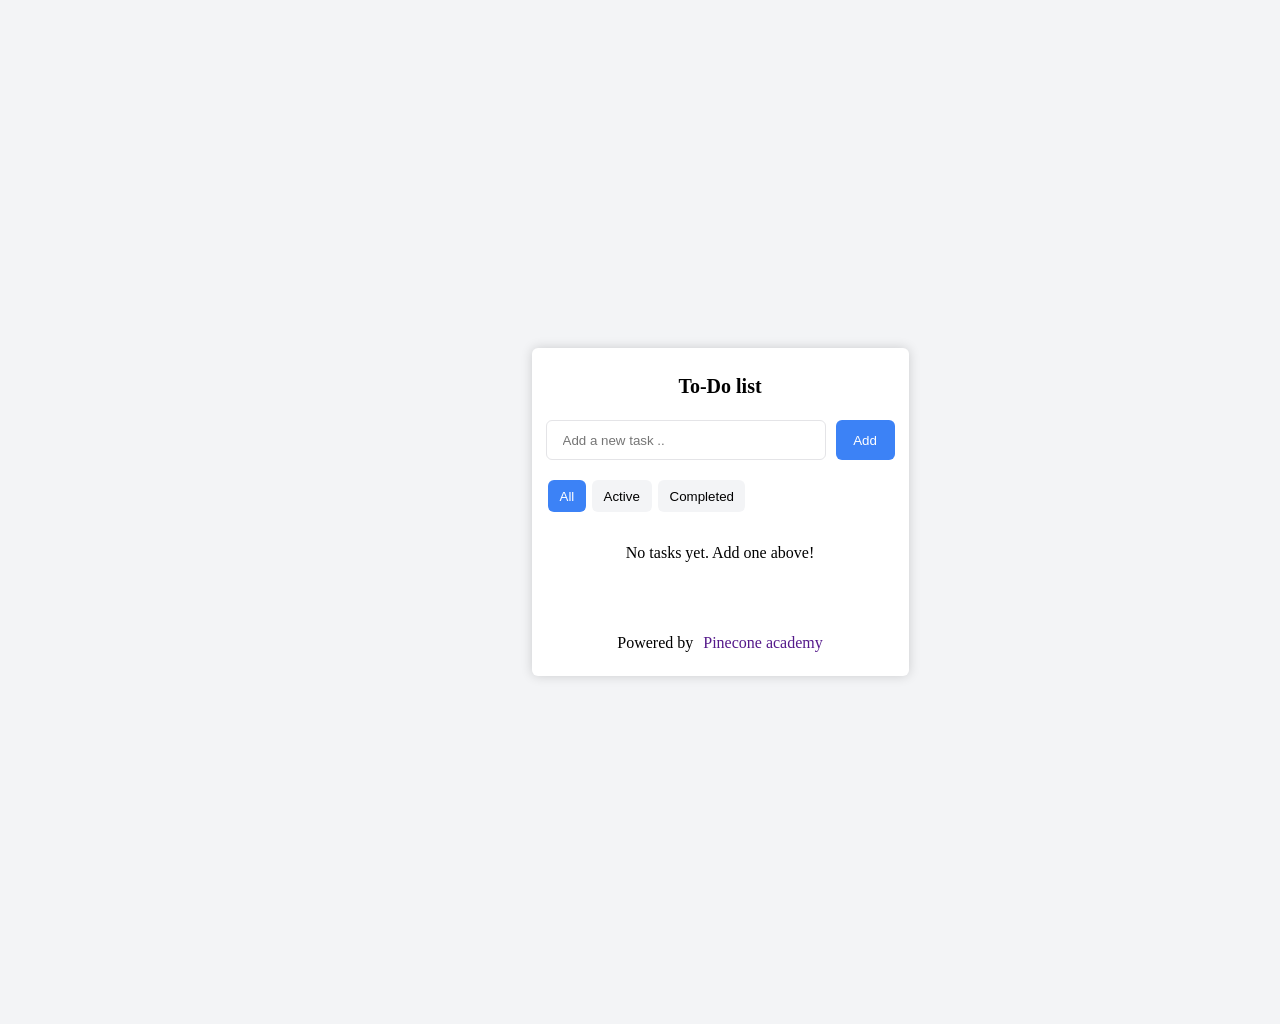
<file: index.html>
<!doctype html>
<html lang="en">
  <head>
    <meta charset="UTF-8" />
    <meta name="viewport" content="width=device-width, initial-scale=1.0" />
    <link rel="stylesheet" href="style.css" />
    <title>Document</title>
  </head>
  <body>
    <div class="browser">
      <div class="boardComp">
        <div class="container">
          <div class="input">
            <h3>To-Do list</h3>
            <div class="inputContainer">
              <input id="inputText" placeholder="Add a new task .." ></input>
              <button id="buttonContainer" onclick="mybutton()">Add</button>
            </div>
            <div class="filterContainer">
              <button class="tab1" onclick="showAll()">All</button>
              <button class="tab2" onclick="showActive()">Active</button>
              <button class="tab3" onclick="showCompleted()">Completed</button>
            </div>
          </div>
          <div class="taskContainer" id="container">No tasks yet. Add one above!
            <!-- <div id="taskItem">
                <div class="itemStyle">
                     <input type="checkbox">
                     <p></p>
                </div>
                <button class="delete">Delete</button>
            </div> -->
            <!-- <div id="taskInfo">
                <span id="taskCount"></span>
                div class="clear"
                <button id="  ">Clear completed</button>
            </div> -->

            
          </div>
          <div id="taskInfo"></div>
        </div>
        <div class="footerContainer">
          <div class="footerText">Powered by</div>
          <a style="text-decoration: none;" href="">Pinecone academy</a>
        </div>
      </div>
    </div>
    <script src="index.js"></script>
  </body>
</html>
</file>
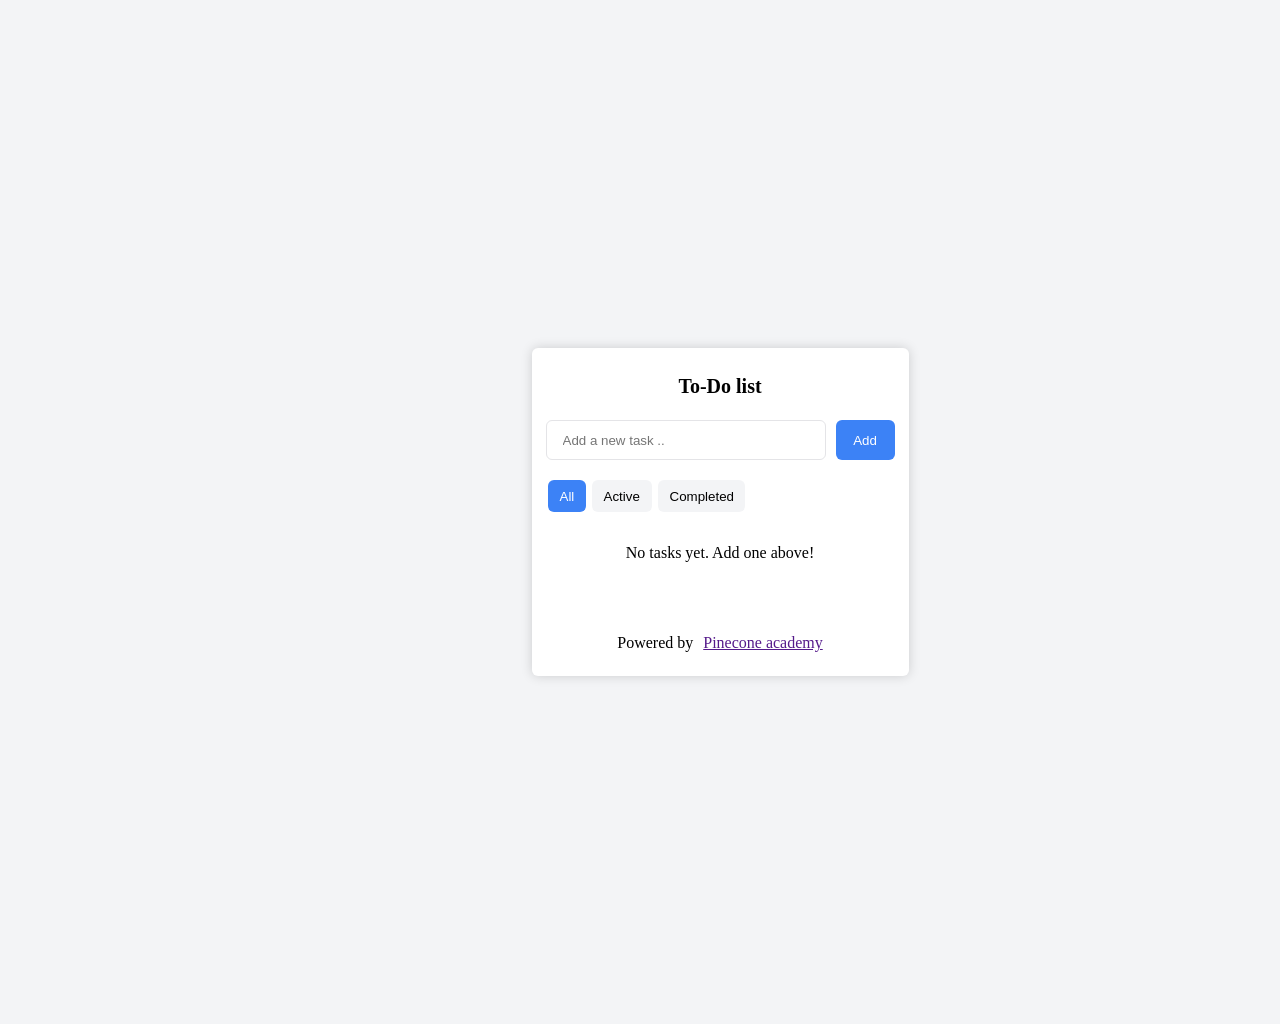
<file: 420class/index.html>
<!doctype html>
<html lang="en">
  <head>
    <meta charset="UTF-8" />
    <meta name="viewport" content="width=device-width, initial-scale=1.0" />
    <link rel="stylesheet" href="style.css" />
    <title>Document</title>
  </head>
  <body>
    <div class="browser">
      <div class="boardComp">
        <div class="container">
          <div class="input">
            <h3>To-Do list</h3>
            <div class="inputContainer">
              <input id="inputText" placeholder="Add a new task .." ></input>
              <button id="buttonContainer" onclick="mybutton()">Add</button>
            </div>
            <div class="filterContainer">
              <button class="tab1" onclick="showAll()">All</button>
              <button class="tab2" onclick="showActive()">Active</button>
              <button class="tab3" onclick="showCompleted()">Completed</button>
            </div>
          </div>
          <div class="taskContainer" id="container">No tasks yet. Add one above!
            <!-- <div id="taskItem">
                <div class="itemStyle">
                     <input type="checkbox">
                     <p></p>
                </div>
                <button class="delete">Delete</button>
            </div> -->
            <!-- <div id="taskInfo">
                <span id="taskCount"></span>
                div class="clear"
                <button id="  ">Clear completed</button>
            </div> -->

            
          </div>
          <div id="taskInfo"></div>
        </div>
        <div class="footerContainer">
          <div class="footerText">Powered by</div>
          <a href="">Pinecone academy</a>
        </div>
      </div>
    </div>
    <script src="index.js"></script>
  </body>
</html>
</file>
<file: style.css>
* {
  box-sizing: border-box;
  padding: 0%;
  margin: 0%;
}

.browser {
  width: 1440px;
  height: 1024px;
  display: flex;
  justify-content: center;
  background: #f3f4f6;
  align-items: center;
}
.boardComp {
  width: 377px;
  min-height: 290px;
  top: 140px;
  left: 532px;
  border-radius: 6px;
  padding-top: 24px;
  padding-right: 16px;
  padding-bottom: 24px;
  padding-left: 16px;
  gap: 40px;
  display: flex;
  justify-content: center;
  flex-direction: column;
  background: #ffffff;

  box-shadow: 0px 0px 12px 0px #00000029;
}

.container {
  width: 345px;

  gap: 32px;
  display: flex;
  justify-content: center;
  flex-direction: column;
  align-items: center;
  /* overflow-y: auto; */
}
.footerContainer {
  width: 345px;
  display: flex;
  justify-content: center;
  gap: 10px;
}
.input {
  display: flex;
  align-items: center;
  flex-direction: column;
  gap: 20px;
}
h3 {
  font-family: Inter;
  font-weight: 600;
  font-style: Semi Bold;
  font-size: 20px;

  line-height: 28px;
  letter-spacing: -2.5%;
  text-align: center;
}
.inputContainer {
  display: flex;
  gap: 10px;
}
#inputText {
  width: 280px;
  height: 40px;
  border-radius: 6px;
  padding-top: 8px;
  padding-right: 16px;
  padding-bottom: 8px;
  padding-left: 16px;
  border-width: 1px;
  color: #71717a;
  border: 1px solid var(--border-border-border, #e4e4e7);
}
#buttonContainer {
  width: 59px;
  height: 40px;
  border-radius: 6px;
  padding-top: 8px;
  padding-right: 16px;
  padding-bottom: 8px;
  padding-left: 16px;
  gap: 10px;
  color: white;
  background: #3c82f6;
  border: none;
}

.filterContainer {
  display: flex;
  width: 345px;
  height: 32px;
  gap: 6px;
}
.tab1 {
  width: 38px;
  height: 32px;
  border-radius: 6px;
  padding-top: 4px;
  padding-right: 12px;
  padding-bottom: 4px;
  padding-left: 12px;
  gap: 10px;

  border: none;
  background: #3c82f6;
  color: white;
}

.tab2 {
  width: 60px;
  height: 32px;
  border-radius: 6px;
  padding-top: 4px;
  padding-right: 12px;
  padding-bottom: 4px;
  padding-left: 12px;
  gap: 10px;
  background: #f3f4f6;
  border: none;
}
.tab3 {
  width: 87px;
  height: 32px;
  border-radius: 6px;
  padding-top: 4px;
  padding-right: 12px;
  padding-bottom: 4px;
  padding-left: 12px;
  gap: 10px;
  background: #f3f4f6;
  border: none;
}

.taskItem {
  width: 345px;
  height: 62px;
  border-radius: radius/rounded-md;
  gap: 30px;
  padding: 16px;
  background: #f9fafb;
  display: flex;
  display: flex;
  justify-content: space-between;
  align-items: center;
  /* overflow: hidden; */
}
.itemStyle {
  gap: 10px;
}
button {
  width: 67px;
  height: 29px;
  border-radius: 6px;
  padding-top: 6px;
  padding-right: 12px;
  padding-bottom: 6px;
  padding-left: 12px;
  gap: 10px;
  border: none;
  /* color: red; */
  background: #fef2f2;

  border: none;
}

.taskContainer {
  display: flex;
  justify-content: center;
  align-items: center;
  flex-direction: column;
}

.taskItem button {
  display: none;
  border: none;
  color: red;
}
.taskItem button:hover {
  display: block;
  /* background-color: #cc0000; Илүү бараан улаан болно */
}
.taskItem:hover button {
  display: block;
}

.itemStyle {
  display: flex;
  justify-content: space-between;
}
#taskInfo {
  display: flex;
  justify-content: space-between;
  align-items: center;
  width: 345px;
}
span {
  color: #6b7280;
  font-family: Inter;
  font-weight: 400;
  font-style: Regular;
  font-size: 14px;
  leading-trim: NONE;
  line-height: 100%;
  letter-spacing: 0%;
}

#clear {
  color: red;
  background: none;
  width: 140px;
}
.taskDelete {
  color: red;
  width: 140px;
}
</file>
<file: 420class/style.css>
* {
  box-sizing: border-box;
  padding: 0%;
  margin: 0%;
}

.browser {
  width: 1440px;
  height: 1024px;
  display: flex;
  justify-content: center;
  background: #f3f4f6;
  align-items: center;
}
.boardComp {
  width: 377px;
  min-height: 290px;
  top: 140px;
  left: 532px;
  border-radius: 6px;
  padding-top: 24px;
  padding-right: 16px;
  padding-bottom: 24px;
  padding-left: 16px;
  gap: 40px;
  display: flex;
  justify-content: center;
  flex-direction: column;
  background: #ffffff;

  box-shadow: 0px 0px 12px 0px #00000029;
}

.container {
  width: 345px;

  gap: 32px;
  display: flex;
  justify-content: center;
  flex-direction: column;
  align-items: center;
  /* overflow-y: auto; */
}
.footerContainer {
  width: 345px;
  display: flex;
  justify-content: center;
  gap: 10px;
}
.input {
  display: flex;
  align-items: center;
  flex-direction: column;
  gap: 20px;
}
h3 {
  font-family: Inter;
  font-weight: 600;
  font-style: Semi Bold;
  font-size: 20px;

  line-height: 28px;
  letter-spacing: -2.5%;
  text-align: center;
}
.inputContainer {
  display: flex;
  gap: 10px;
}
#inputText {
  width: 280px;
  height: 40px;
  border-radius: 6px;
  padding-top: 8px;
  padding-right: 16px;
  padding-bottom: 8px;
  padding-left: 16px;
  border-width: 1px;
  color: #71717a;
  border: 1px solid var(--border-border-border, #e4e4e7);
}
#buttonContainer {
  width: 59px;
  height: 40px;
  border-radius: 6px;
  padding-top: 8px;
  padding-right: 16px;
  padding-bottom: 8px;
  padding-left: 16px;
  gap: 10px;
  color: white;
  background: #3c82f6;
  border: none;
}

.filterContainer {
  display: flex;
  width: 345px;
  height: 32px;
  gap: 6px;
}
.tab1 {
  width: 38px;
  height: 32px;
  border-radius: 6px;
  padding-top: 4px;
  padding-right: 12px;
  padding-bottom: 4px;
  padding-left: 12px;
  gap: 10px;

  border: none;
  background: #3c82f6;
  color: white;
}

.tab2 {
  width: 60px;
  height: 32px;
  border-radius: 6px;
  padding-top: 4px;
  padding-right: 12px;
  padding-bottom: 4px;
  padding-left: 12px;
  gap: 10px;
  background: #f3f4f6;
  border: none;
}
.tab3 {
  width: 87px;
  height: 32px;
  border-radius: 6px;
  padding-top: 4px;
  padding-right: 12px;
  padding-bottom: 4px;
  padding-left: 12px;
  gap: 10px;
  background: #f3f4f6;
  border: none;
}

.taskItem {
  width: 345px;
  height: 62px;
  border-radius: radius/rounded-md;
  gap: 30px;
  padding: 16px;
  background: #f9fafb;
  display: flex;
  display: flex;
  justify-content: space-between;
  align-items: center;
  /* overflow: hidden; */
}
.itemStyle {
  gap: 10px;
}
button {
  width: 67px;
  height: 29px;
  border-radius: 6px;
  padding-top: 6px;
  padding-right: 12px;
  padding-bottom: 6px;
  padding-left: 12px;
  gap: 10px;
  border: none;
  /* color: red; */
  background: #fef2f2;

  border: none;
}

.taskContainer {
  display: flex;
  justify-content: center;
  align-items: center;
  flex-direction: column;
}

.taskItem button {
  display: none;
  border: none;
  color: red;
}
.taskItem button:hover {
  display: block;
  /* background-color: #cc0000; Илүү бараан улаан болно */
}
.taskItem:hover button {
  display: block;
}

.itemStyle {
  display: flex;
  justify-content: space-between;
}
#taskInfo {
  display: flex;
  justify-content: space-between;
  align-items: center;
  width: 345px;
}
span {
  color: #6b7280;
  font-family: Inter;
  font-weight: 400;
  font-style: Regular;
  font-size: 14px;
  leading-trim: NONE;
  line-height: 100%;
  letter-spacing: 0%;
}

#clear {
  color: red;
  background: none;
  width: 140px;
}
.taskDelete {
  color: red;
  width: 140px;
}
</file>
